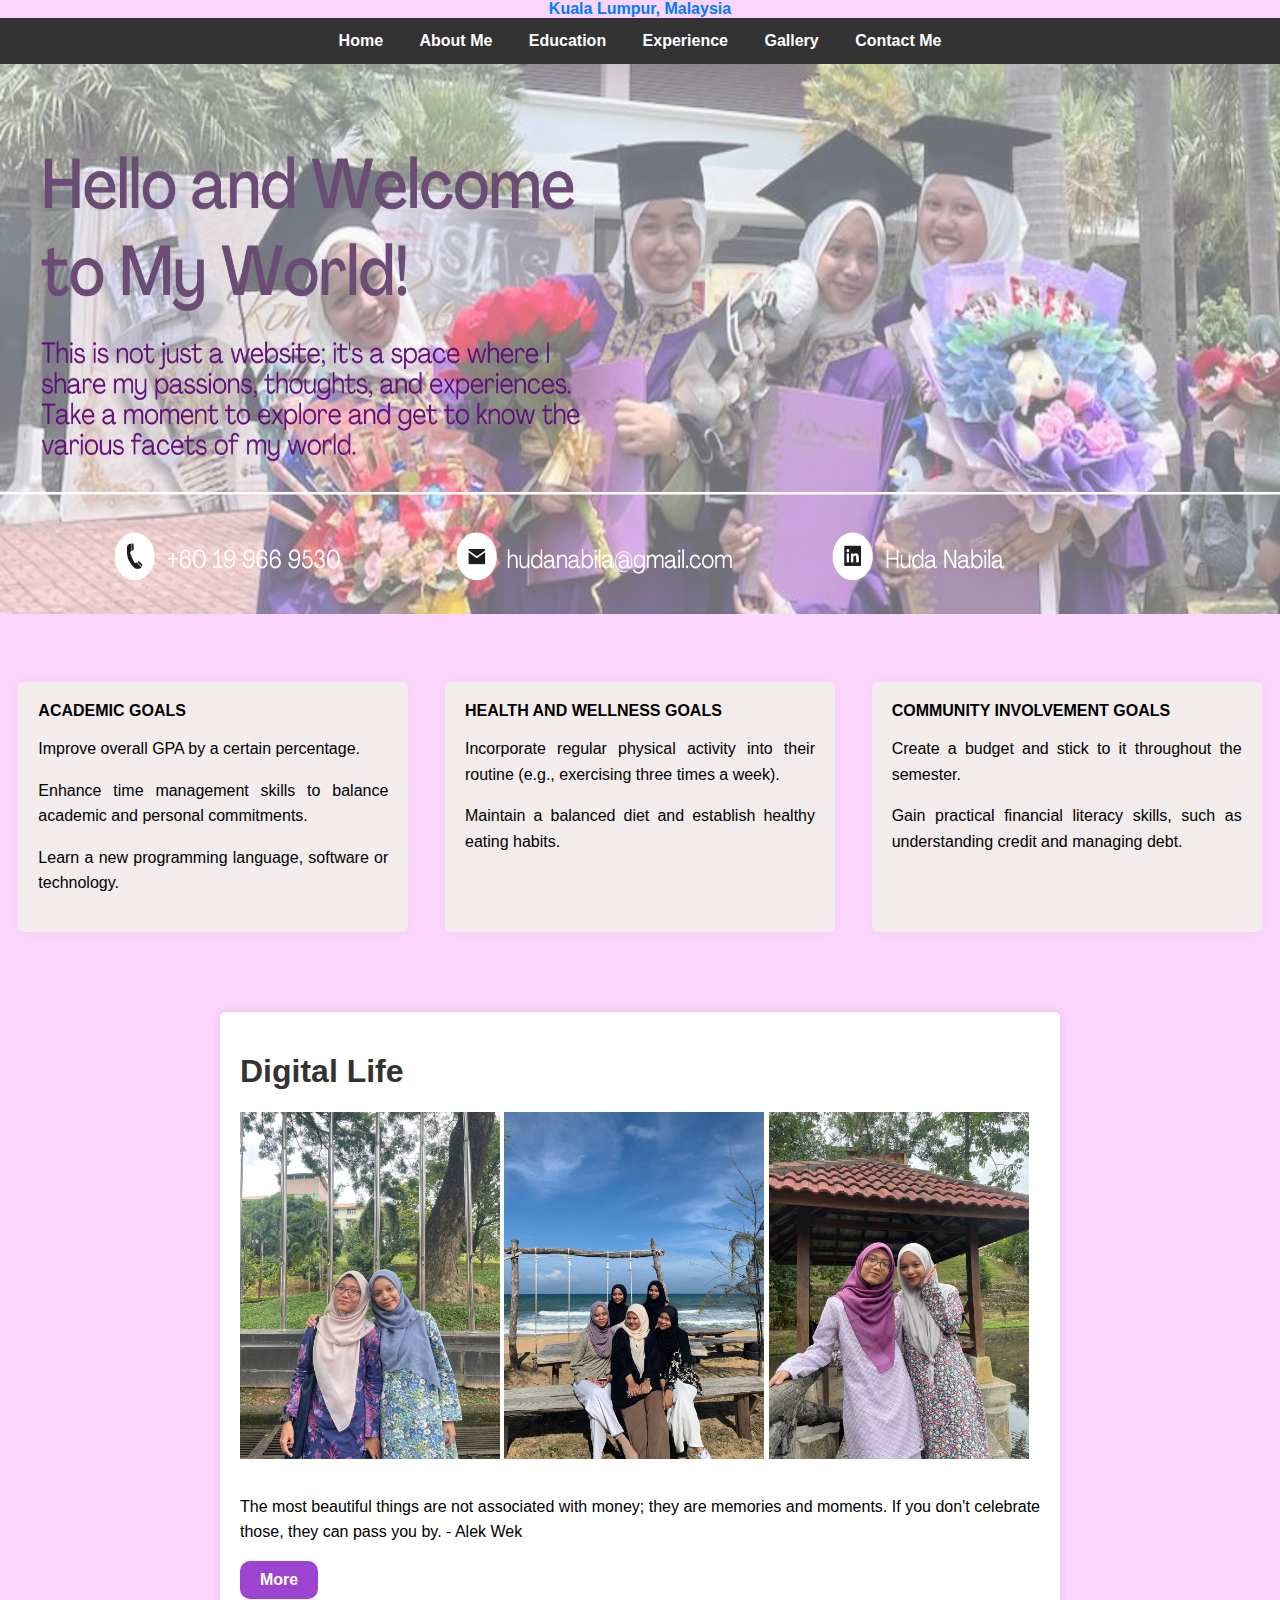
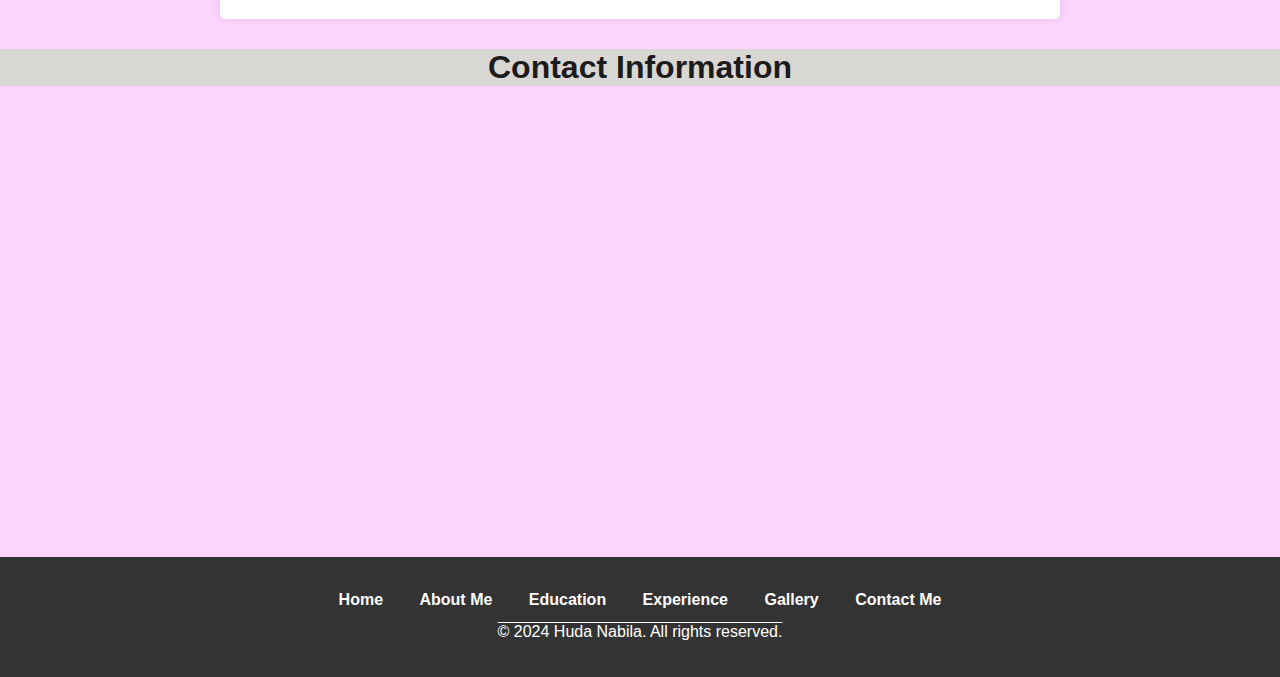
<file: index.html>
<html>
  <head>
     <title> Huda Nabila </title>
     <link rel="stylesheet" href="css/style.css">
  </head>

<body>
    
  <script src="https://cdn.logwork.com/widget/text.js"></script>
  <a href="https://logwork.com/current-time-in-kuala-lumpur-malaysia" class="clock-widget-text" data-width="405" data-timezone="Asia/Kuala_Lumpur" data-language="en" data-textcolor="#5c5151" data-background="#fcd5fe" data-digitscolor="#000000">Kuala Lumpur, Malaysia</a>
    
  <ul>
    <li><a href="index.html"> Home </a></li>
    <li><a href="about.html"> About Me </a></li>
    <li><a href="academic.html"> Education </a></li>
    <li><a href="experience.html"> Experience </a></li>
    <li><a href="gallery.html"> Gallery </a></li>
    <li><a href="contact.html"> Contact Me </a></li>
</ul>

    <div class="banner"><img src="images/banner.png" width="100%px" height="550px"></div>

<br>

<div class="container-wrapper">
  <div class="container-about">
      <strong><div class="header-about"> ACADEMIC GOALS </div></strong>
      <p>Improve overall GPA by a certain percentage.</p>
      <p>Enhance time management skills to balance academic and personal commitments.</p>
      <p>Learn a new programming language, software or technology.</p>
    </div>

  <div class="container-about">
      <strong><div class="header-about"> HEALTH AND WELLNESS GOALS </div></strong>
      <p>Incorporate regular physical activity into their routine (e.g., exercising three times a week).</p>
      <P>Maintain a balanced diet and establish healthy eating habits.</p>
    </div>

    <div class="container-about">
      <strong><div class="header-about"> COMMUNITY INVOLVEMENT GOALS </div></strong>
      <p>Create a budget and stick to it throughout the semester.</p>
      <P>Gain practical financial literacy skills, such as understanding credit and managing debt.</p>
    </div>
</div>

    <div class="container">
      <h1> Digital Life </h1>
      <img src="images/im (4).jpg" alt="Image Description" width="260" height="200">
      <img src="images/dbs (9).jpg" alt="Image Description" width="260" height="200">
      <img src="images/im (9).jpg" alt="Image Description" width="260" height="200">
      <p> The most beautiful things are not associated with money; they are memories and moments. If you don't celebrate those, they can pass you by. - Alek Wek </p>
      <a href="gallery.html" class="connect-button"> More </a>
    </div>
  
    <h1 style="color: rgb(28, 27, 27); background-color: #d9d7d3;"> Contact Information</h1>
    </h1>
    <div class="map-container">
      <iframe src="https://www.google.com/maps/embed?pb=!1m18!1m12!1m3!1d7939.534776662949!2d102.45171319029153!3d5.746592476942668!2m3!1f0!2f0!3f0!3m2!1i1024!2i768!4f13.1!3m3!1m2!1s0x31b6f2bdb5f975bf%3A0xe7ceeeaa0cc1511c!2sKampung%20Padang%20Landak%2C%2022000%20Jerteh%2C%20Terengganu!5e0!3m2!1sen!2smy!4v1706077119775!5m2!1sen!2smy" width="100%" height="450" style="border:0;" allowfullscreen="" loading="lazy" referrerpolicy="no-referrer-when-downgrade"></iframe></div>

    <footer class="footer">
      <nav class="footer-nav">
          <ul>
              <li><a href="index.html">Home</a></li>
              <li><a href="about.html">About Me</a></li>
              <li><a href="academic.html">Education</a></li>
              <li><a href="experience.html">Experience</a></li>
              <li><a href="gallery.html">Gallery</a></li>
              <li><a href="contact.html">Contact Me</a></li>
          </ul>
      </nav>
      <div class="footer-text"p>&copy; 2024 Huda Nabila. All rights reserved.</p>
  </footer>
  

  
  </body>
  </html>
</file>
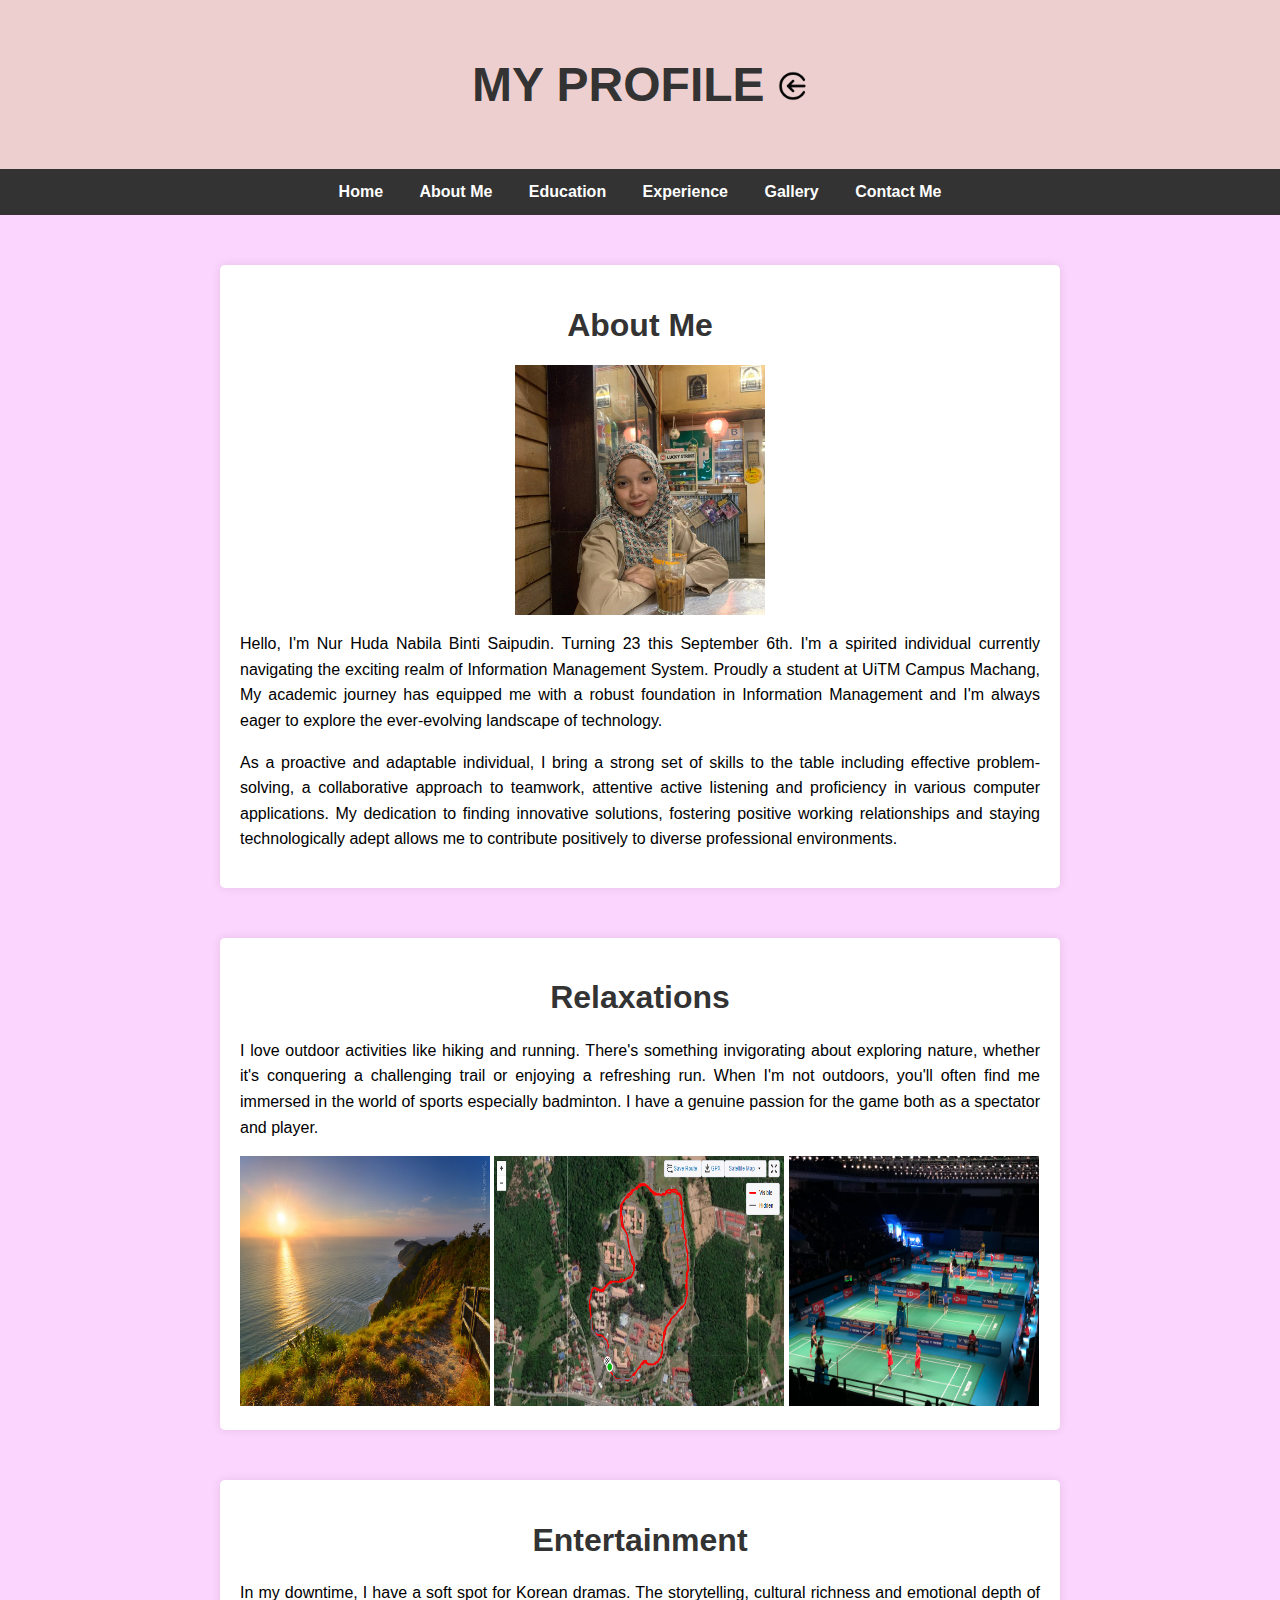
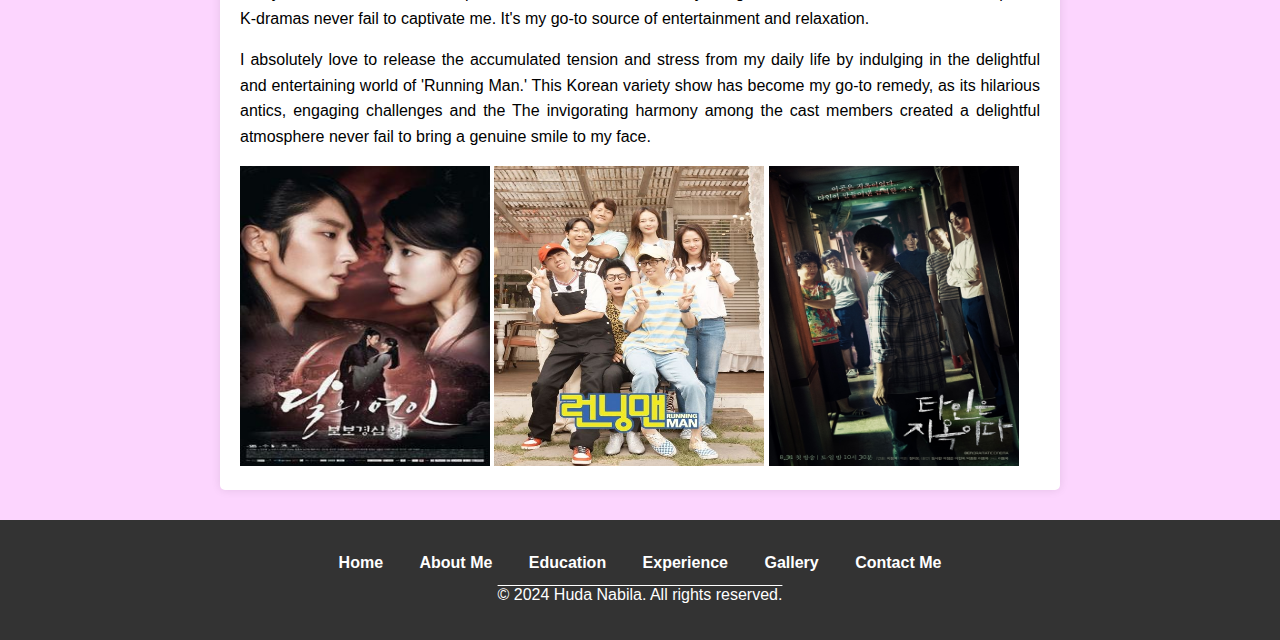
<file: about.html>
<html>
  <head>
     <title> Huda Nabila </title>
     <link rel="stylesheet" href="css/style.css">
  </head>

<body>

    <header>
        <h1>
            MY PROFILE
            <a href="coverpage.html">
              <img src="images/logout.png" alt="Logout" class="logout-icon" width="100" height="100">
            </a>
          </h1>
    </header>

    <ul>
        <li><a href="index.html"> Home </a></li>
        <li><a href="about.html"> About Me </a></li>
        <li><a href="academic.html"> Education </a></li>
        <li><a href="experience.html"> Experience </a></li>
        <li><a href="gallery.html"> Gallery </a></li>
        <li><a href="contact.html"> Contact Me </a></li>
    </ul>
    
    <div class="about-me-container">
        <h1> About Me </h1>
        <center><img src="images/huda.jpg" alt="Image Description" class="img-fluid" width="250" height="250"></center>
        <p> Hello, I'm Nur Huda Nabila Binti Saipudin. Turning 23 this September 6th. I'm a spirited individual currently navigating the exciting realm of Information Management System. Proudly a student at UiTM Campus Machang, My academic journey has equipped me with a robust foundation in Information Management and I'm always eager to explore the ever-evolving landscape of technology. </p>

        <p> As a proactive and adaptable individual, I bring a strong set of skills to the table including effective problem-solving, a collaborative approach to teamwork, attentive active listening and proficiency in various computer applications. My dedication to finding innovative solutions, fostering positive working relationships and staying technologically adept allows me to contribute positively to diverse professional environments.</p>
    </div>


    <div class="about-me-container">
        <h1> Relaxations </h1>
        <p> I love outdoor activities like hiking and running. There's something invigorating about exploring nature, whether it's conquering a challenging trail or enjoying a refreshing run. When I'm not outdoors, you'll often find me immersed in the world of sports especially badminton. I have a genuine passion for the game both as a spectator and player. </p>

        <div class="col-md-6">
            <img src="images/bukit.jpg" alt="Image Description" class="img-fluid" width="250" height="250">
            <img src="images/jogging.png" alt="Image Description" class="img-fluid" width="290" height="250">
            <img src="images/badminton.jpeg" alt="Image Description" class="img-fluid" width="250" height="250">
        </div>
    </div>

    <div class="about-me-container">
        <h1> Entertainment </h1>

        <p> In my downtime, I have a soft spot for Korean dramas. The storytelling, cultural richness and emotional depth of K-dramas never fail to captivate me. It's my go-to source of entertainment and relaxation.</p>

        <p> I absolutely love to release the accumulated tension and stress from my daily life by indulging in the delightful and entertaining world of 'Running Man.' This Korean variety show has become my go-to remedy, as its hilarious antics, engaging challenges and the The invigorating harmony among the cast members created a delightful atmosphere never fail to bring a genuine smile to my face. </p>

        <div class="col-md-6">
            <img src="images/Scarletheart.jpg" alt="Image Description" class="img-fluid" width="250" height="300">
            <img src="images/man.jpg" alt="Image Description" class="img-fluid" width="270" height="300">
            <img src="images/sfh.jpg" alt="Image Description" class="img-fluid" width="250" height="300">
    </div>
</div>

 

<footer class="footer">
    <nav class="footer-nav">
        <ul>
            <li><a href="index.html">Home</a></li>
            <li><a href="about.html">About Me</a></li>
            <li><a href="academic.html">Education</a></li>
            <li><a href="experience.html">Experience</a></li>
            <li><a href="gallery.html">Gallery</a></li>
            <li><a href="contact.html">Contact Me</a></li>
        </ul>
    </nav>
    <div class="footer-text"p>&copy; 2024 Huda Nabila. All rights reserved.</p>
</footer>

</body>
</html>
</file>
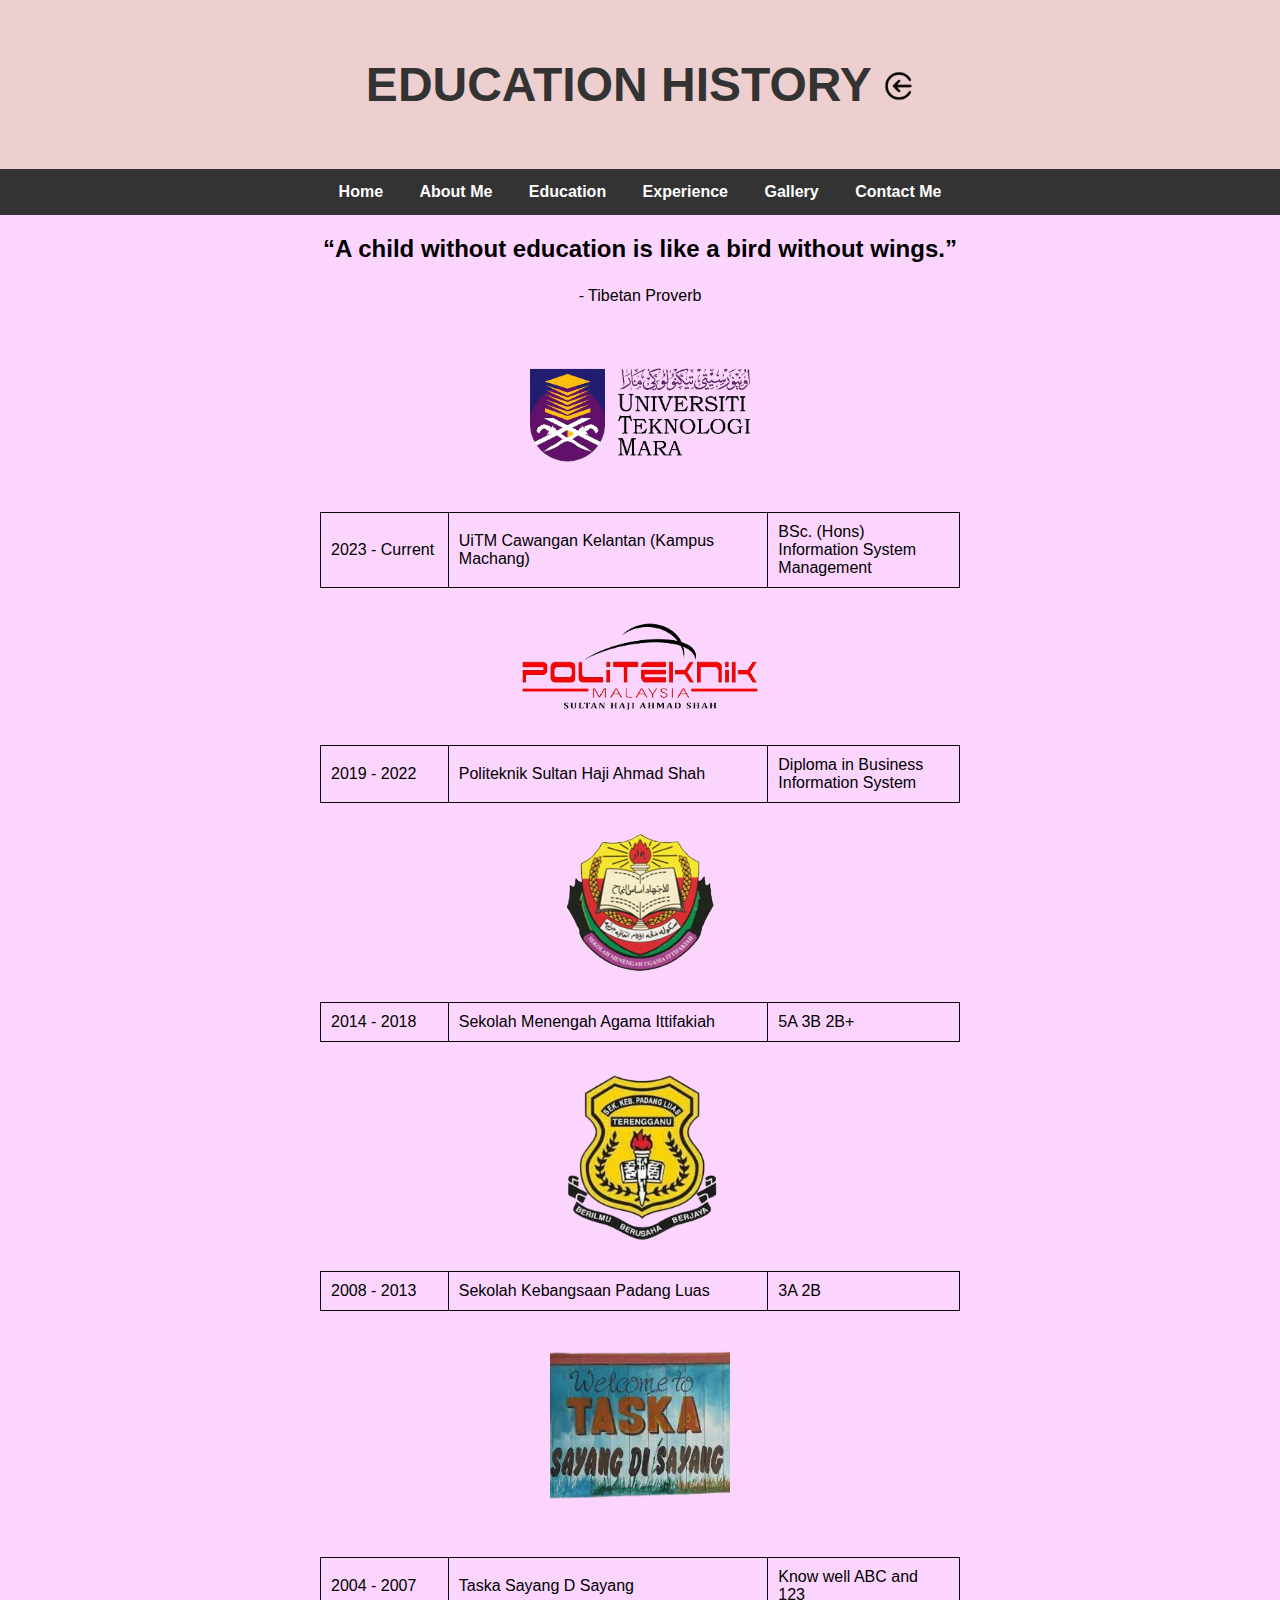
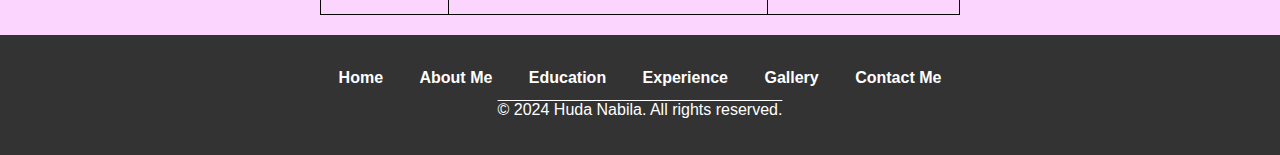
<file: academic.html>
<html>
  <head>
     <title> Huda Nabila </title>
     <link rel="stylesheet" href="css/style.css">
  </head>

<body>

    <header>
        <h1>
            EDUCATION HISTORY
            <a href="coverpage.html">
              <img src="images/logout.png" alt="Logout" class="logout-icon" width="100" height="100">
            </a>
          </h1>
    </header>

    <ul>
        <li><a href="index.html"> Home </a></li>
        <li><a href="about.html"> About Me </a></li>
        <li><a href="academic.html"> Education </a></li>
        <li><a href="experience.html"> Experience </a></li>
        <li><a href="gallery.html"> Gallery </a></li>
        <li><a href="contact.html"> Contact Me </a></li>
    </ul>

    <section>
        <h2> “A child without education is like a bird without wings.” </h2>
        <p> - Tibetan Proverb</p>
    </section>

    <br>

    <div class="table">

          <img class="image-uitm" src="images/uitm.png" alt="UiTM Logo">

    <table>
        <tr>
            <td class="column1">2023 - Current</td>
            <td class="column2">UiTM Cawangan Kelantan (Kampus Machang)</td>
            <td class="column3">BSc. (Hons) Information System Management</td>
        </tr>
    </table>

    <img class="image-polisas" src="images/polisas.png" alt="Polisas Logo">

    <table>
        <tr>
            <td class="column1">2019 - 2022</td>
            <td class="column2">Politeknik Sultan Haji Ahmad Shah</td>
            <td class="column3">Diploma in Business Information System</td>
        </tr>
    </table>

    <img class="image-semai" src="images/semai.png" alt="Semai Logo">

    <table>
        <tr>
            <td class="column1">2014 - 2018</td>
            <td class="column2">Sekolah Menengah Agama Ittifakiah</td>
            <td class="column3">5A 3B 2B+</td>
        </tr>
      </table>

        <img class="image-skpl" src="images/skpl.png" alt="SKPL Logo">

    <table>
        <tr>
            <td class="column1">2008 - 2013 </td>
            <td class="column2"> Sekolah Kebangsaan Padang Luas </td>
            <td class="column3"> 3A 2B </td>
        </tr>
    </table>

        <img class="image-taska" src="images/taska.png" alt="Taska Logo">

        <table>
            <tr>
                <td class="column1">2004 - 2007 </td>
                <td class="column2">Taska Sayang D Sayang</td>
                <td class="column3"> Know well ABC and 123 </td>
            </tr>
    </table>
  </div> 

  <footer class="footer">
    <nav class="footer-nav">
        <ul>
            <li><a href="index.html">Home</a></li>
            <li><a href="about.html">About Me</a></li>
            <li><a href="academic.html">Education</a></li>
            <li><a href="experience.html">Experience</a></li>
            <li><a href="gallery.html">Gallery</a></li>
            <li><a href="contact.html">Contact Me</a></li>
        </ul>
    </nav>
    <div class="footer-text"p>&copy; 2024 Huda Nabila. All rights reserved.</p>
    </footer>
</body>
</html>
</file>
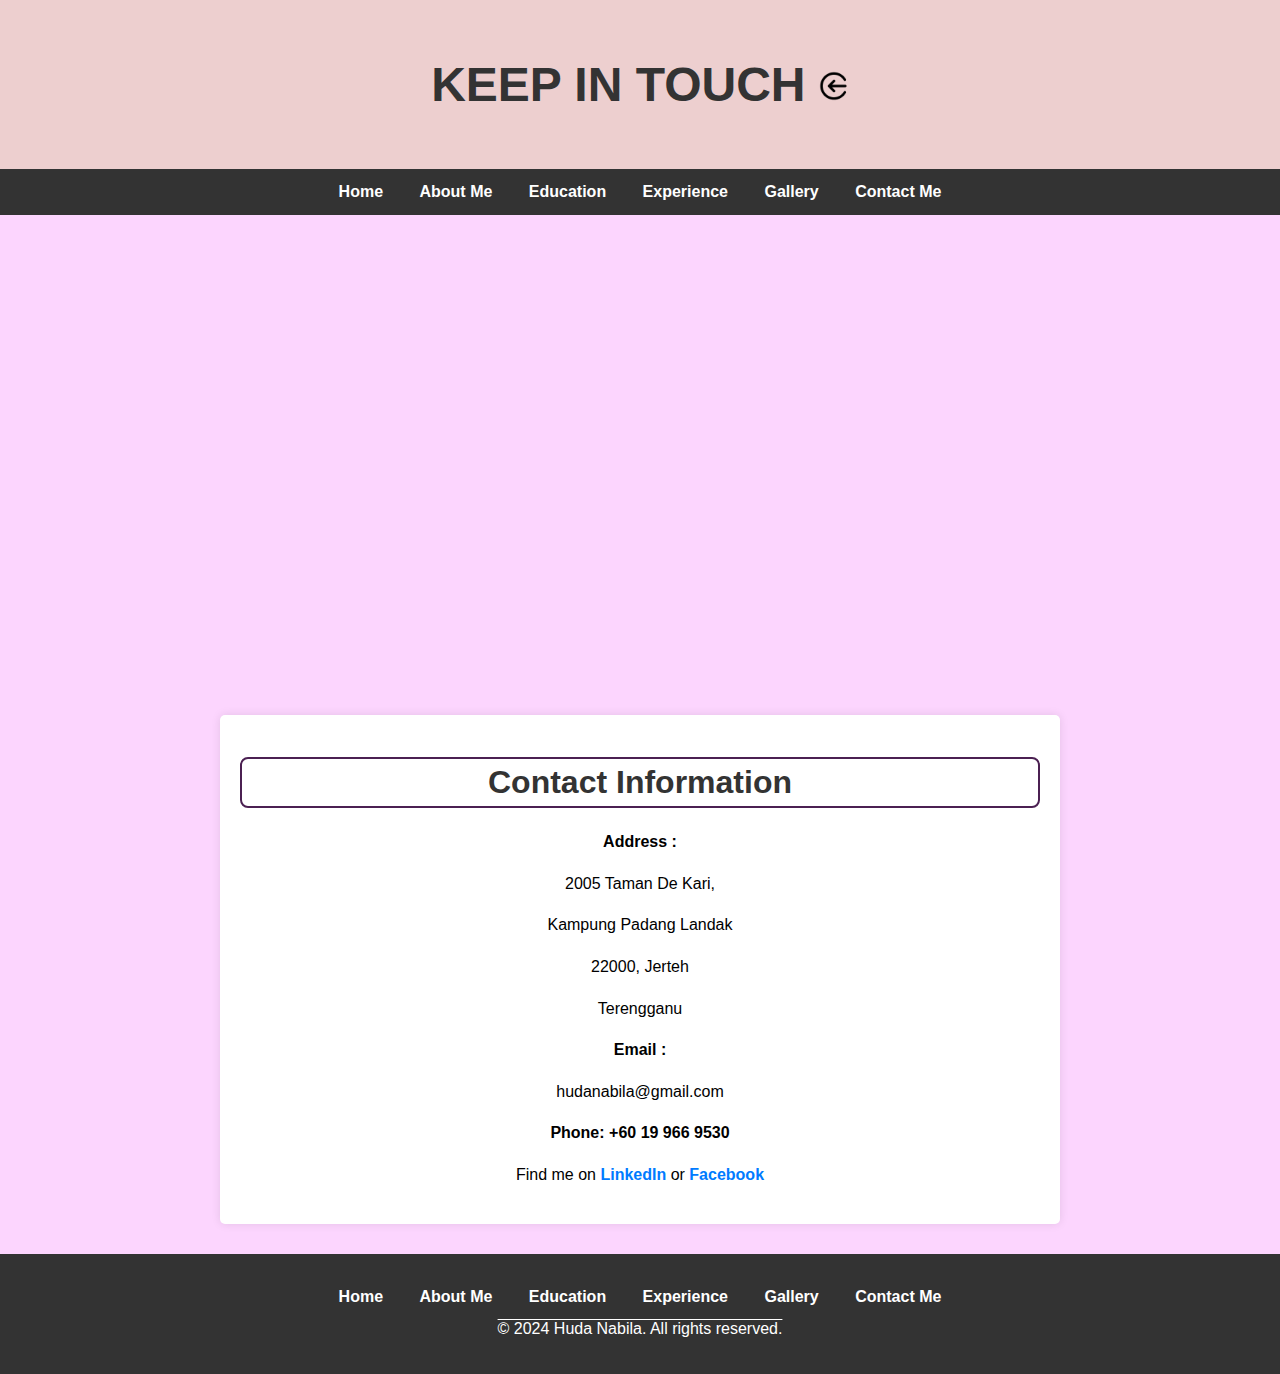
<file: contact.html>
<html>
  <head>
     <title> Huda Nabila </title>
     <link rel="stylesheet" href="css/style.css">
  </head>

<body>

    <header>
        <h1>
            KEEP IN TOUCH
            <a href="coverpage.html">
              <img src="images/logout.png" alt="Logout" class="logout-icon" width="100" height="100">
            </a>
          </h1>
    </header>
    
    <ul>
        <li><a href="index.html"> Home </a></li>
        <li><a href="about.html"> About Me </a></li>
        <li><a href="academic.html"> Education </a></li>
        <li><a href="experience.html"> Experience </a></li>
        <li><a href="gallery.html"> Gallery </a></li>
        <li><a href="contact.html"> Contact Me </a></li>
    </ul>

    <div class="map-container">
        <iframe src="https://www.google.com/maps/embed?pb=!1m18!1m12!1m3!1d7939.534776662949!2d102.45171319029153!3d5.746592476942668!2m3!1f0!2f0!3f0!3m2!1i1024!2i768!4f13.1!3m3!1m2!1s0x31b6f2bdb5f975bf%3A0xe7ceeeaa0cc1511c!2sKampung%20Padang%20Landak%2C%2022000%20Jerteh%2C%20Terengganu!5e0!3m2!1sen!2smy!4v1706077119775!5m2!1sen!2smy" width="100%" height="450" style="border:0;" allowfullscreen="" loading="lazy" referrerpolicy="no-referrer-when-downgrade"></iframe></div>

        <div class="about-me-container">
            <h1 class="border-style"> Contact Information </h1>
            <center>
            <strong><p> Address : </p></strong>
            <p> 2005 Taman De Kari, </p>
            <p> Kampung Padang Landak </p>
            <p> 22000, Jerteh </p>
            <p> Terengganu</p>
            <strong><p>Email : </p></strong>
            <p>hudanabila@gmail.com</p>
            <strong><p>Phone: +60 19 966 9530</p></strong>
            <p>Find me on <a href="https://www.linkedin.com/in/huda-nabila-77238726a/" target="_blank">LinkedIn</a> or <a href="https://www.facebook.com/hudanabila.saipudin/" target="_blank">Facebook</a></p></center>
              </div>
            </div>
        </div>

        <footer class="footer">
            <nav class="footer-nav">
                <ul>
                    <li><a href="index.html">Home</a></li>
                    <li><a href="about.html">About Me</a></li>
                    <li><a href="academic.html">Education</a></li>
                    <li><a href="experience.html">Experience</a></li>
                    <li><a href="gallery.html">Gallery</a></li>
                    <li><a href="contact.html">Contact Me</a></li>
                </ul>
            </nav>
            <div class="footer-text"p>&copy; 2024 Huda Nabila. All rights reserved.</p>
        </footer>
</body>
</html>
</file>
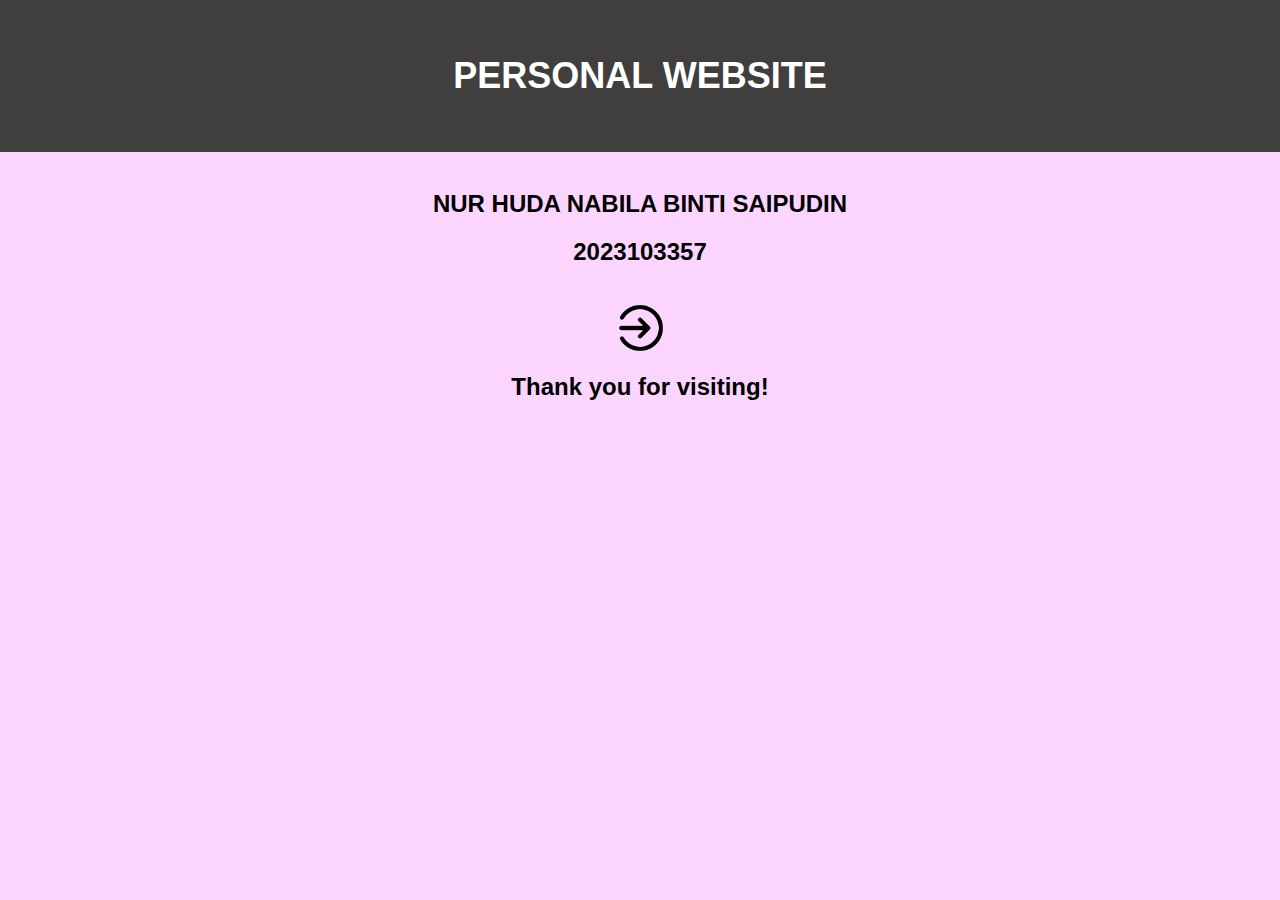
<file: coverpage.html>
<html>
  <head>
     <title> Huda Nabila </title>
     <link rel="stylesheet" href="css/style.css">
  </head>

<body>

     <header class="header-cp">
        <h2> PERSONAL WEBSITE</h2>
    </header>

    <section>

        <br>

        <h2> NUR HUDA NABILA BINTI SAIPUDIN </h2>
        <h2> 2023103357 </h2>

        <br>

        <a href="index.html">
            <img src="images/login.png" alt="Login" class="login-icon"></a>

        <br>

        <h2> Thank you for visiting! </h2>
    </section>
</file>
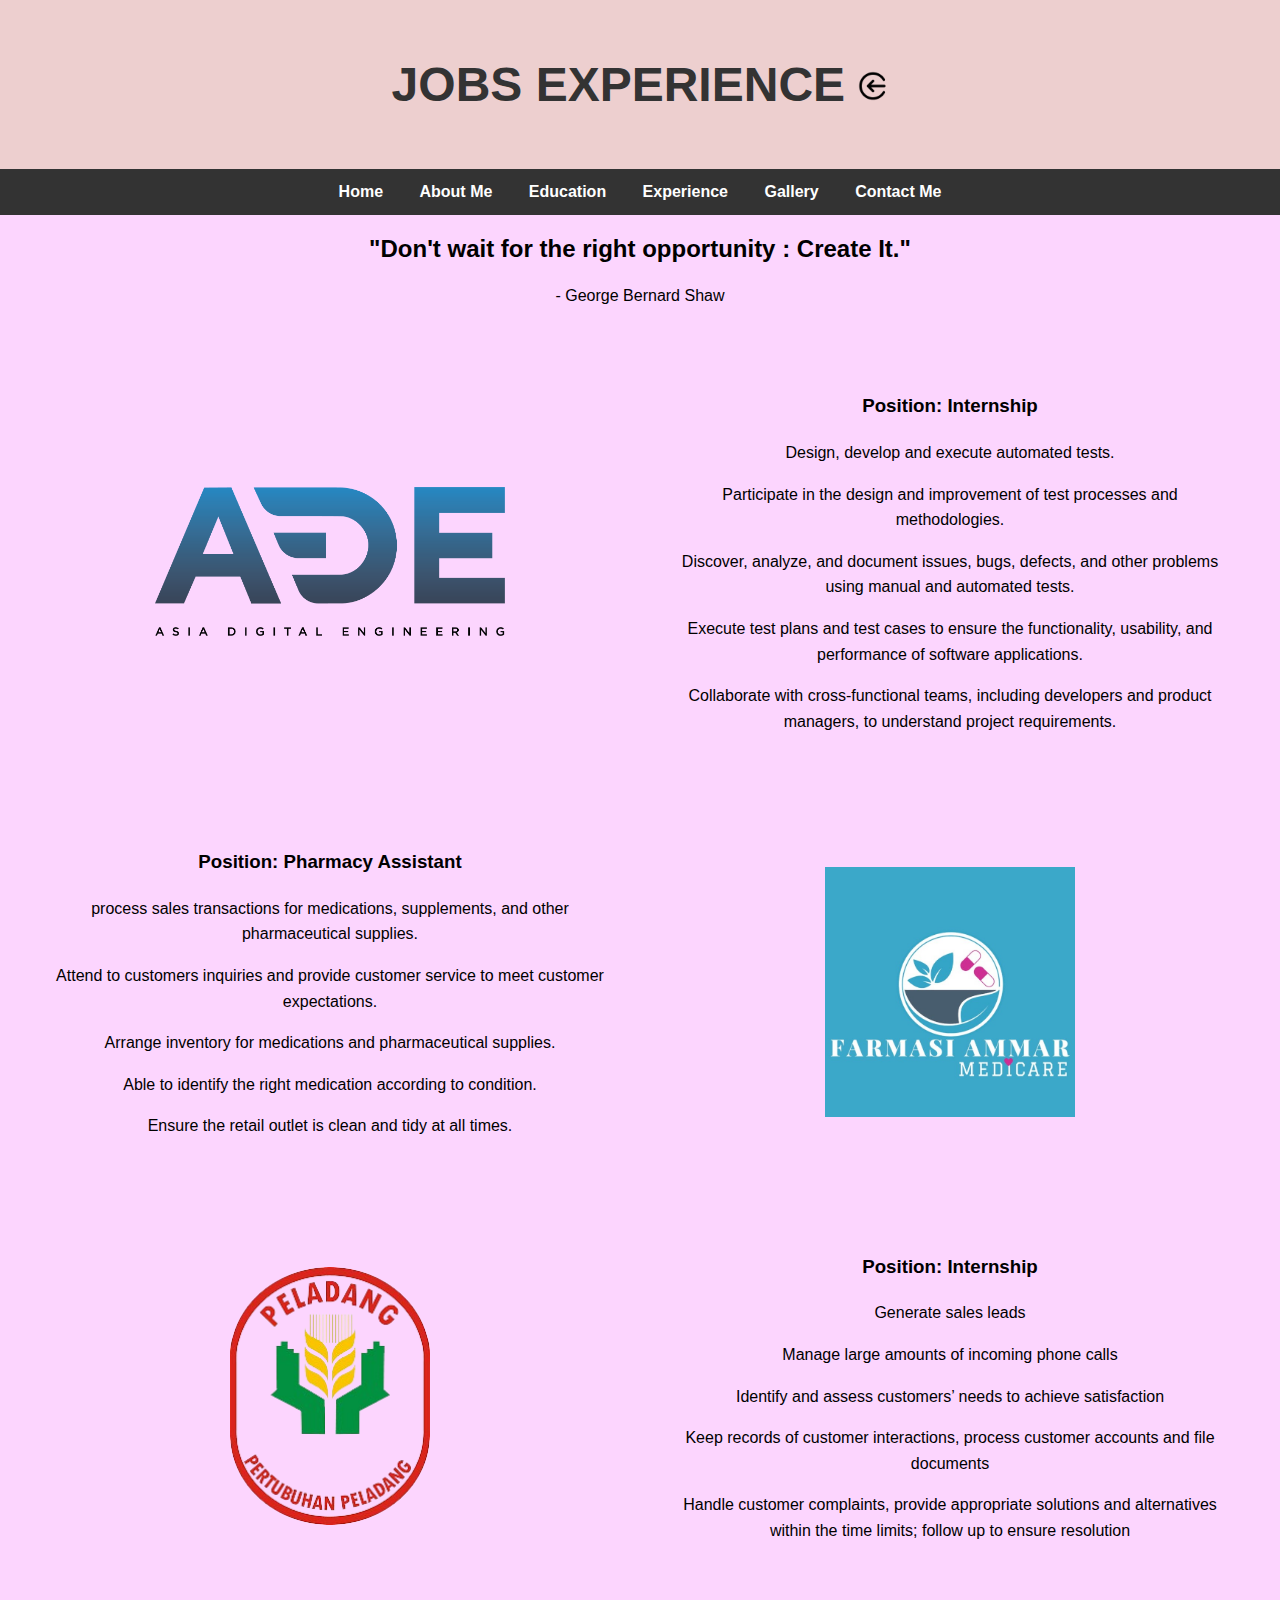
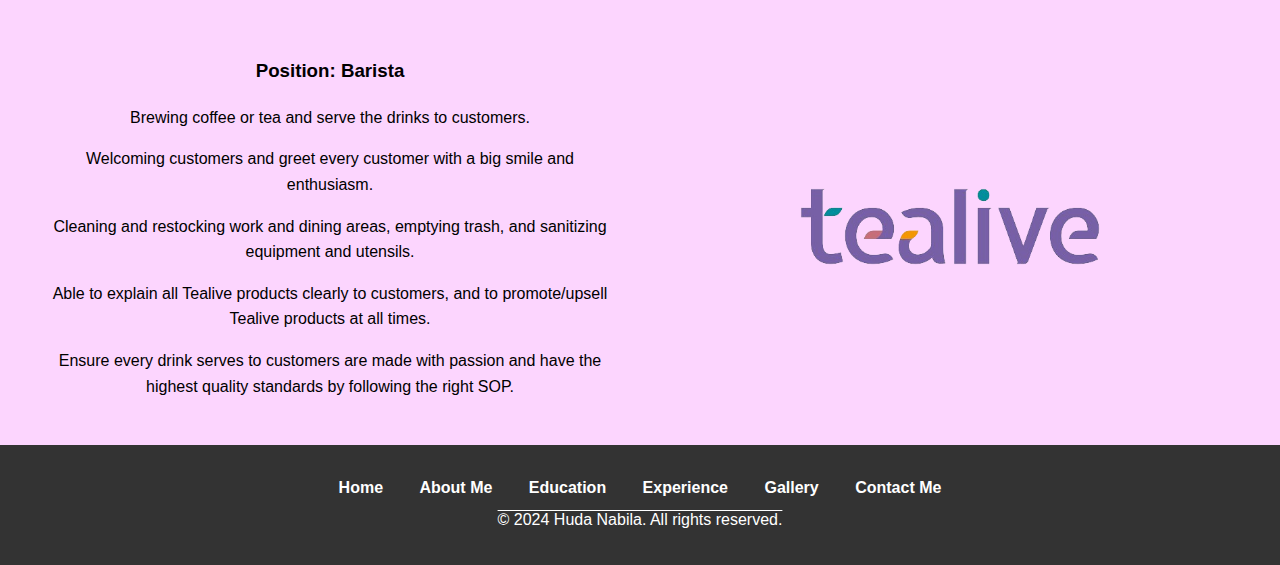
<file: experience.html>
<html>
  <head>
     <title> Huda Nabila </title>
     <link rel="stylesheet" href="css/style.css">
  </head>

<body>

    <header>
        <h1>
            JOBS EXPERIENCE
            <a href="coverpage.html">
              <img src="images/logout.png" alt="Logout" class="logout-icon" width="100" height="100">
            </a>
          </h1>
    </header>

    <ul>
        <li><a href="index.html"> Home </a></li>
        <li><a href="about.html"> About Me </a></li>
        <li><a href="academic.html"> Education </a></li>
        <li><a href="experience.html"> Experience </a></li>
        <li><a href="gallery.html"> Gallery </a></li>
        <li><a href="contact.html"> Contact Me </a></li>
    </ul>

    <section>
        <h2>"Don't wait for the right opportunity : Create It."</h2>
        <p> - George Bernard Shaw</p>
    </section>

    <br>

    <div class="image-text-container">
      <div>
          <img class="image-ade" src="images/ade.png" alt="Left Image" width="350" height="300">
      </div>
      <div>
          <h3><p>Position: Internship</p></h3>
          <p>Design, develop and execute automated tests.</p>
          <p>Participate in the design and improvement of test processes and methodologies.</p>
          <p>Discover, analyze, and document issues, bugs, defects, and other problems using manual and automated tests.</p>
          <p>Execute test plans and test cases to ensure the functionality, usability, and performance of software applications.</p>
          <p>Collaborate with cross-functional teams, including developers and product managers, to understand project requirements. </p>
 
      </div>
  </div>
  
  <br>
  
  <div class="image-text-container">
      <div>
          <h3><p>Position: Pharmacy Assistant</p></h3>
          <p>process sales transactions for medications, supplements, and other pharmaceutical supplies.</p>
          <p>Attend to customers inquiries and provide customer service to meet customer expectations.</p>
          <p>Arrange inventory for medications and pharmaceutical supplies.</p>
          <p>Able to identify the right medication according to condition.</p>
          <p>Ensure the retail outlet is clean and tidy at all times.</p>
      </div>
      <div>
          <img class="image-farmasi" src="images/farmasi.jpg" alt="Right Image" width="250" height="250">
      </div>
  </div>

  <br>
  
  <div class="image-text-container">
      <div>
          <img class="image-peladangs" src="images/peladangs.png" alt="Left Image" width="200" height="200">
      </div>
      <div>
          <h3><p>Position: Internship</p></h3>
          <p>Generate sales leads</p>
          <p>Manage large amounts of incoming phone calls</p>
          <p>Identify and assess customers’ needs to achieve satisfaction</p>
          <p>Keep records of customer interactions, process customer accounts and file documents</p>
          <p>Handle customer complaints, provide appropriate solutions and alternatives within the time limits; follow up to ensure resolution</p>
      </div>
  </div>

  <br>
  
  <div class="image-text-container">
      <div>
          <h3><p>Position: Barista</p></h3>
          <p>Brewing coffee or tea and serve the drinks to customers.</p>
          <p>Welcoming customers and greet every customer with a big smile and enthusiasm.</p>
          <p>Cleaning and restocking work and dining areas, emptying trash, and sanitizing equipment and utensils.</p>
          <p>Able to explain all Tealive products clearly to customers, and to promote/upsell Tealive products at all times.</p>
          <p>Ensure every drink serves to customers are made with passion and have the highest quality standards by following the right SOP.</p>
      </div>
      <div>
          <img class="image-tealives" src="images/tealives.png" alt="Right Image" width="300" height="250">
      </div>
  </div>

  <footer class="footer">
    <nav class="footer-nav">
        <ul>
            <li><a href="index.html">Home</a></li>
            <li><a href="about.html">About Me</a></li>
            <li><a href="academic.html">Education</a></li>
            <li><a href="experience.html">Experience</a></li>
            <li><a href="gallery.html">Gallery</a></li>
            <li><a href="contact.html">Contact Me</a></li>
        </ul>
    </nav>
    <div class="footer-text"p>&copy; 2024 Huda Nabila. All rights reserved.</p>
</footer>

</body>
</html>
</file>
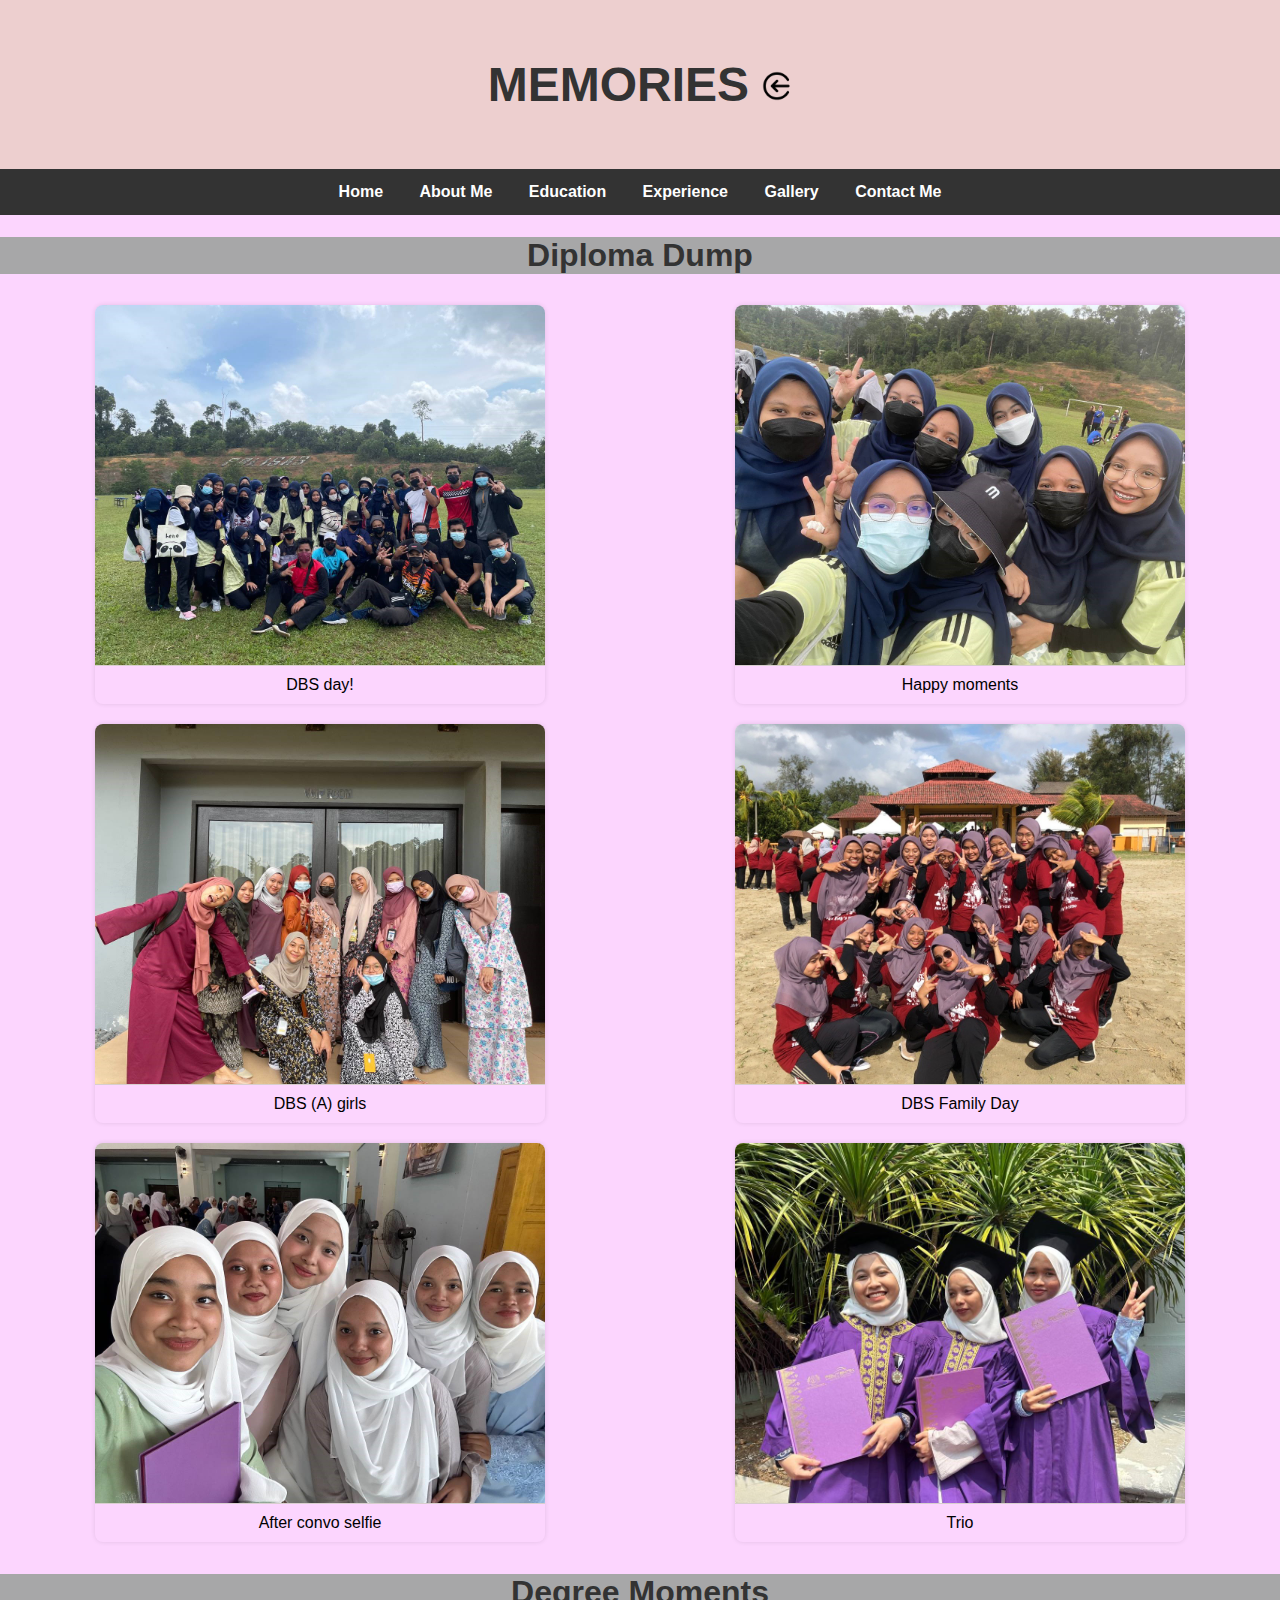
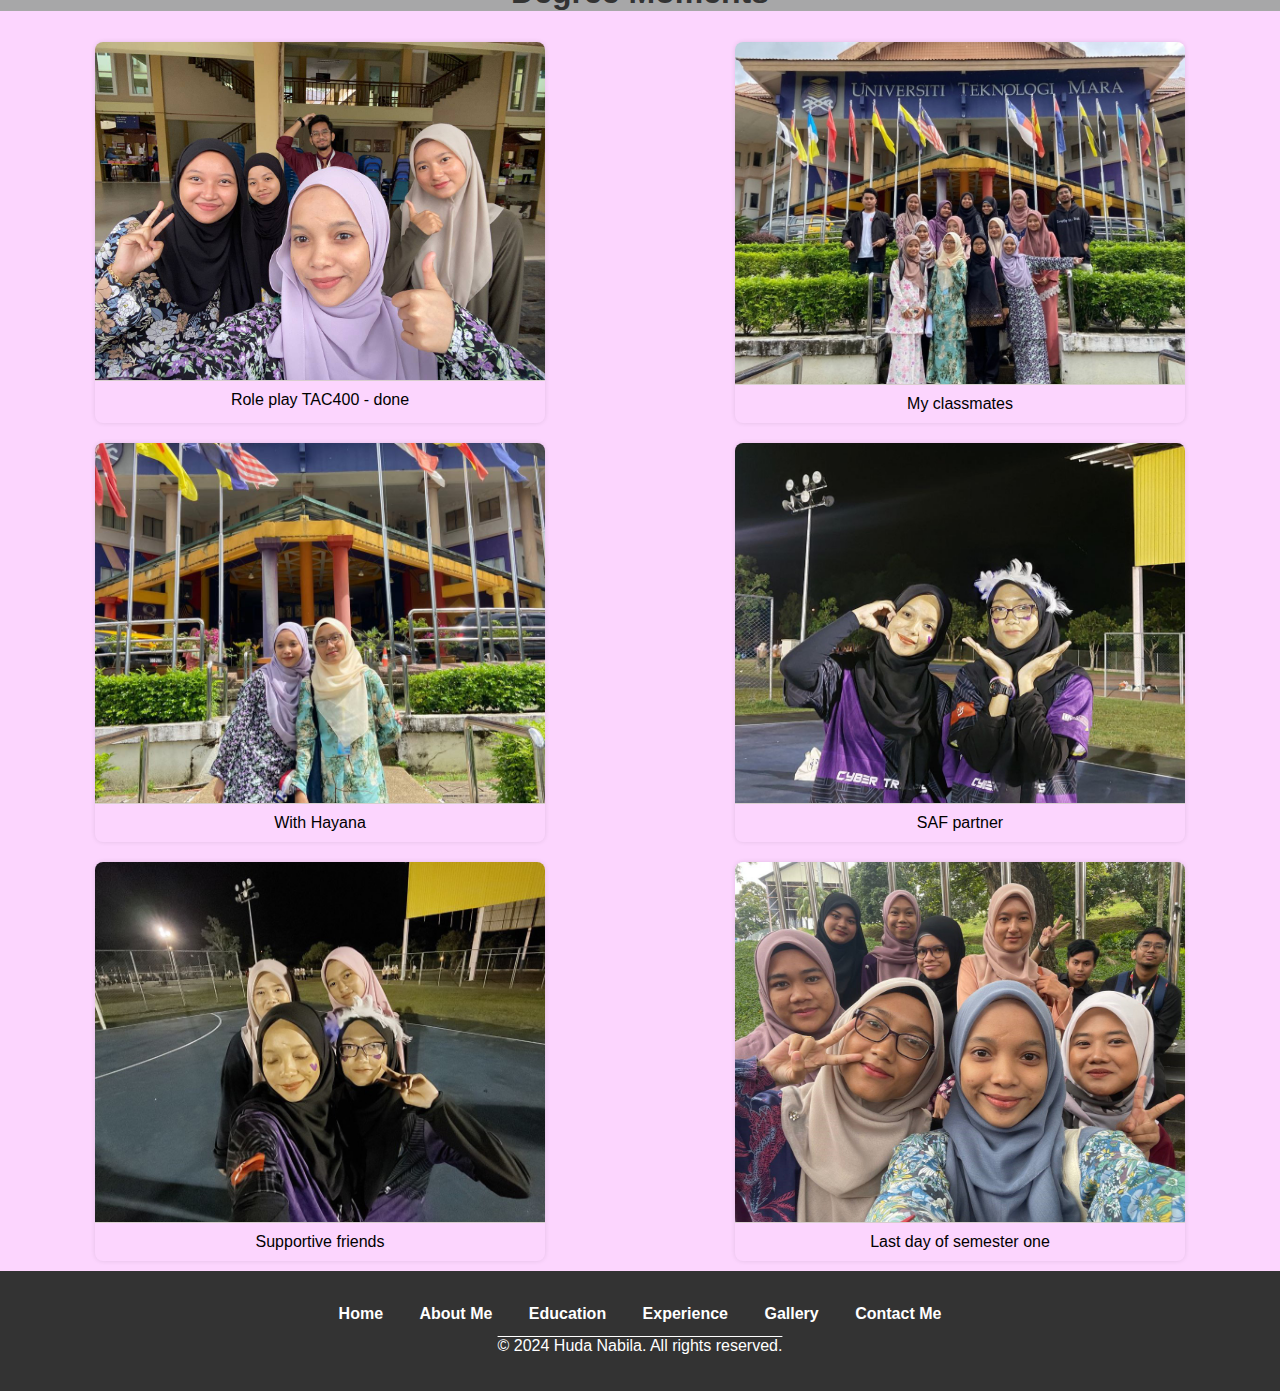
<file: gallery.html>
<html>
  <head>
     <title> Huda Nabila </title>
     <link rel="stylesheet" href="css/style.css">
  </head>

<body>

    <header>
        <h1>
            MEMORIES
            <a href="coverpage.html">
              <img src="images/logout.png" alt="Logout" class="logout-icon" width="100" height="100">
            </a>
          </h1>
    </header>

    <ul>
        <li><a href="index.html"> Home </a></li>
        <li><a href="about.html"> About Me </a></li>
        <li><a href="academic.html"> Education </a></li>
        <li><a href="experience.html"> Experience </a></li>
        <li><a href="gallery.html"> Gallery </a></li>
        <li><a href="contact.html"> Contact Me </a></li> 
    </ul>
  
    <section>
        <h1 style="background-color:rgb(167, 167, 168);"> Diploma Dump</h1>
    </section>

    <div class="gallery">
        <figure class="gallery-item">
            <img src="images/dbs (3).jpg" alt="Image 1" class="gallery-img" width="700" height="700">
            <figcaption class="gallery-caption"> DBS day! </figcaption>
        </figure>

        <figure class="gallery-item">
            <img src="images/dbs (1).jpg" alt="Image 2" class="gallery-img" width="700" height="700">
            <figcaption class="gallery-caption"> Happy moments </figcaption>
        </figure>

        <figure class="gallery-item">
            <img src="images/dbs.jpg" alt="Image 2" class="gallery-img" width="500" height="500">
            <figcaption class="gallery-caption"> DBS (A) girls </figcaption>
        </figure>

        <figure class="gallery-item">
            <img src="images/dbs (13).jpg" alt="Image 2" class="gallery-img" width="700" height="700">
            <figcaption class="gallery-caption"> DBS Family Day </figcaption>
        </figure>

        <figure class="gallery-item">
            <img src="images/dbs (12).jpg" alt="Image 2" class="gallery-img" width="700" height="700">
            <figcaption class="gallery-caption"> After convo selfie </figcaption>
        </figure>


        <figure class="gallery-item">
            <img src="images/dbs (7).jpg" alt="Image 2" class="gallery-img" width="700" height="700">
            <figcaption class="gallery-caption"> Trio </figcaption>
        </figure>
    </div>

        <section>
            <h1 style="background-color:rgb(167, 167, 168);"> Degree Moments </h1>
        </section>

        <div class="gallery">
            <figure class="gallery-item">
                <img src="images/im (1).jpg" alt="Image 1" class="gallery-img" width="700" height="700">
                <figcaption class="gallery-caption"> Role play TAC400 - done </figcaption>
            </figure>
    
            <figure class="gallery-item">
                <img src="images/im (2).jpg" alt="Image 2" class="gallery-img" width="700" height="700">
                <figcaption class="gallery-caption"> My classmates </figcaption>
            </figure>
    
            <figure class="gallery-item">
                <img src="images/hayana.jpg" alt="Image 2" class="gallery-img" width="700" height="700">
                <figcaption class="gallery-caption"> With Hayana </figcaption>
            </figure>
    
            <figure class="gallery-item">
                <img src="images/im (6).jpg" alt="Image 2" class="gallery-img" width="700" height="700">
                <figcaption class="gallery-caption"> SAF partner</figcaption>
            </figure>
    
            <figure class="gallery-item">
                <img src="images/im (7).jpg" alt="Image 2" class="gallery-img" width="700" height="700">
                <figcaption class="gallery-caption"> Supportive friends </figcaption>
            </figure>

            <figure class="gallery-item">
                <img src="images/im (11).jpg" alt="Image 2" class="gallery-img" width="700" height="700">
                <figcaption class="gallery-caption"> Last day of semester one </figcaption>
            </figure>
        </div>

        <footer class="footer">
            <nav class="footer-nav">
                <ul>
                    <li><a href="index.html">Home</a></li>
                    <li><a href="about.html">About Me</a></li>
                    <li><a href="academic.html">Education</a></li>
                    <li><a href="experience.html">Experience</a></li>
                    <li><a href="gallery.html">Gallery</a></li>
                    <li><a href="contact.html">Contact Me</a></li>
                </ul>
            </nav>
            <div class="footer-text"p>&copy; 2024 Huda Nabila. All rights reserved.</p>
        </footer>

</body>
</html>
</file>
<file: css/style.css>
@import url('https://fonts.googleapis.com/css2?family=Yeseva+One&display=swap');

body {
    margin: 0;
    padding: 0;
    font-family: 'helvetica';
    text-align: center;
    background-color:rgb(252, 213, 254);
}

header {
    background-color: #edcfcf;
    color: #fff;
    padding: 25px;
    text-align: center;
    font-size : x-large 

}

ul {
    list-style-type: none;
    margin: 0;
    padding: 0;
    overflow: hidden;
    background-color: #333;
    text-align: center;
  }
  
  li {
    display: inline-block;
  }
  
  li a {
    display: block;
    color: white;
    text-align: center;
    padding: 14px 16px;
    text-decoration: none;
  }
  
  li a:hover {
    background-color: #111;
  }

  .footer {
    background-color: #333;
    color: #fff;
    text-align: center;
    padding: 20px;
    bottom: 0;
    width: auto;
}

.footer-text {
    text-decoration: overline;
  }
  
/* PAGE 1 - HOME PAGE */

.banner {
    margin-top: 0px;
    display:block;
    justify-content:auto;
    overflow: hidden;
    padding: 0px;
    padding-left: 0px;
    width: auto;
}

.container{
    max-width: 800px;
    margin: 50px auto;
    padding: 20px;
    background-color: #fff;
    box-shadow: 0 0 10px rgba(0, 0, 0, 0.1);
    border-radius: 5px;
    text-align: justify;
    margin-bottom: 30px;
}

.container img {
    max-width: 100%;
    height: auto;
    margin-bottom: 15px;
}

.container-wrapper {
    display: flex;
    justify-content: space-between;
}

.container-about {
    max-width: 350px;
    margin: 50px auto;
    padding: 20px;
    background-color: #f2ecec;
    box-shadow: 0 0 10px rgba(160, 160, 160, 0.1);
    border-radius: 5px;
    text-align: justify;
    margin-bottom: 30px;
}

.container img {
    max-width: 100%;
    height: auto;
    margin-bottom: 15px;
}

.connect-button {
    display: inline-block;
    padding: 10px 20px;
    font-size: 16px;
    text-align: center;
    text-decoration: none;
    background-color: #9c43cf;
    color: white;
    border: none;
    cursor: pointer;
    border-radius: 10px;
}

.border-style { 
    border: 2px solid rgb(75, 32, 82);
    border-radius: 8px;
    padding: 5px;
}

/* PAGE 2 - ABOUT ME */

.about-me-container{
    max-width: 800px;
    margin: 50px auto;
    padding: 20px;
    background-color: #fff;
    box-shadow: 0 0 10px rgba(0, 0, 0, 0.1);
    border-radius: 5px;
    text-align: justify;
    margin-bottom: 30px;
    align-items: center;
}

.about-me-container h1 {
    text-align: center; /* Center-align the <h1> element */
}


h1 {
    color: #333;
}

p {
    line-height: 1.6;
}

a {
    color: #007BFF;
    text-decoration: none;
    font-weight: bold;
}

a:hover {
    text-decoration: underline;
}

#image-upload {
    display: none;
}

#preview-image {
            width: 300px; /* Set the desired width */
            margin: 20px auto; /* Center the container horizontally */
            text-align: center; /* Center the image within the container */
}

#preview-image img {
            max-width: 100%; /* Ensure the image doesn't exceed the container width */
            height: auto; /* Maintain the aspect ratio */
            display: inline-block; /* Prevent extra spacing below the image */
}

/* PAGE 3 - ACADEMIC */

.image-uitm {
    max-width: 230px; /* Adjust the maximum width as needed */
    height: auto;
    padding: 10px; /* Add some padding for better visual */
    margin: 0 auto; /* Center the image */
}

.image-polisas {
    max-width: 250px; /* Adjust the maximum width as needed */
    height: auto;
    padding: 10px; /* Add some padding for better visual */
    margin: 0 auto; /* Center the image */
}

.image-semai {
    max-width: 150px; /* Adjust the maximum width as needed */
    height: auto;
    padding: 10px; /* Add some padding for better visual */
    margin: 0 auto; /* Center the image */
}

.image-skpl {
    max-width: 170px; /* Adjust the maximum width as needed */
    height: auto;
    padding: 10px; /* Add some padding for better visual */
    margin: 0 auto; /* Center the image */
}

.image-taska {
    max-width: 180px; /* Adjust the maximum width as needed */
    height: auto;
    padding: 10px; /* Add some padding for better visual */
    margin: 0 auto; /* Center the image */
}

/* table */

table {
    border-collapse: collapse;
    width: 50%;
    margin: 20px auto;
}

table, th, td {
    border: 1px solid #070707;
}

th, td {
    padding: 10px;
    text-align: left;
}

/* Set width for table columns */
.column1 { width: 20%; }
.column2 { width: 50%; }
.column3 { width: 30%; }

/* PAGE 4 - EXPERIENCE */

.image-text-container {
    display: flex;
    flex-wrap: wrap;
    justify-content: space-around;
    align-items: center;
    margin: 20px;
}

.image-text-container > div {
    width: 45%;
    margin: 10px;
    text-align: center;
}

.image-text-container img {
    max-width: 100%;
    height: auto;
    border: 1px solid rgb(252, 213, 254);
    padding: 10px;
}

.image-common {
    height: auto;
    padding: 10px; /* Add some padding for better visual */
    margin: 0 auto; /* Center the image */
}

.image-ade {
    max-width: 100px; /* Adjust the maximum width as needed */
}

.image-farmasi {
    max-width: 90px; /* Adjust the maximum width as needed */
}

.image-peladangs {
    max-width: 200px; /* Adjust the maximum width as needed */
}

.image-tealives {
    max-width: 120px; /* Adjust the maximum width as needed */
}

/* PAGE 5 - GALLERY */

.gallery {
    display: flex;
    flex-wrap: wrap;
    justify-content: space-around;
}

.gallery-item {
    width: 450px;
    margin: 10px;
    overflow: hidden;
    border: 0px solid #ddd;
    border-radius: 8px;
    box-shadow: 0 0 5px rgba(0, 0, 0, 0.1);
    transition: transform 0.3s ease-in-out;
}

.gallery-item:hover {
    transform: scale(1.05);
}

.gallery-img {
    max-width: 100%;
    height: auto;
    border-bottom: 1px solid #d8cece;
}

.gallery-caption {
    padding: 10px;
    text-align: center;
}

/* PAGE 6 - CONTACT */

.map-container {
    grid-column: 1;
}

.container2 {
    display: flex;
    justify-content: space-around;
    border: 2px solid #ccc;
    padding: 10px;
    align-items: center;
}

.button-contact {
    display: inline-block;
    padding: 10px 20px;
    font-size: 16px;
    text-align: center;
    text-decoration: none;
    background-color: #9c43cf;
    color: white;
    border: none;
    cursor: pointer;
    border-radius: 10px;
}

/* LOGIN AND LOGOUT ICON */

.login-icon {
    width: 50px;
    height: 50px;
}

.logout-icon {
    width: 30px;
    height: 30px;
}

/* COVER PAGE */

.header-cp {
    background-color: #413e3e;
    color: #fff;
    padding: 25px;
    text-align: center;
    font-size : x-large 

}
</file>
